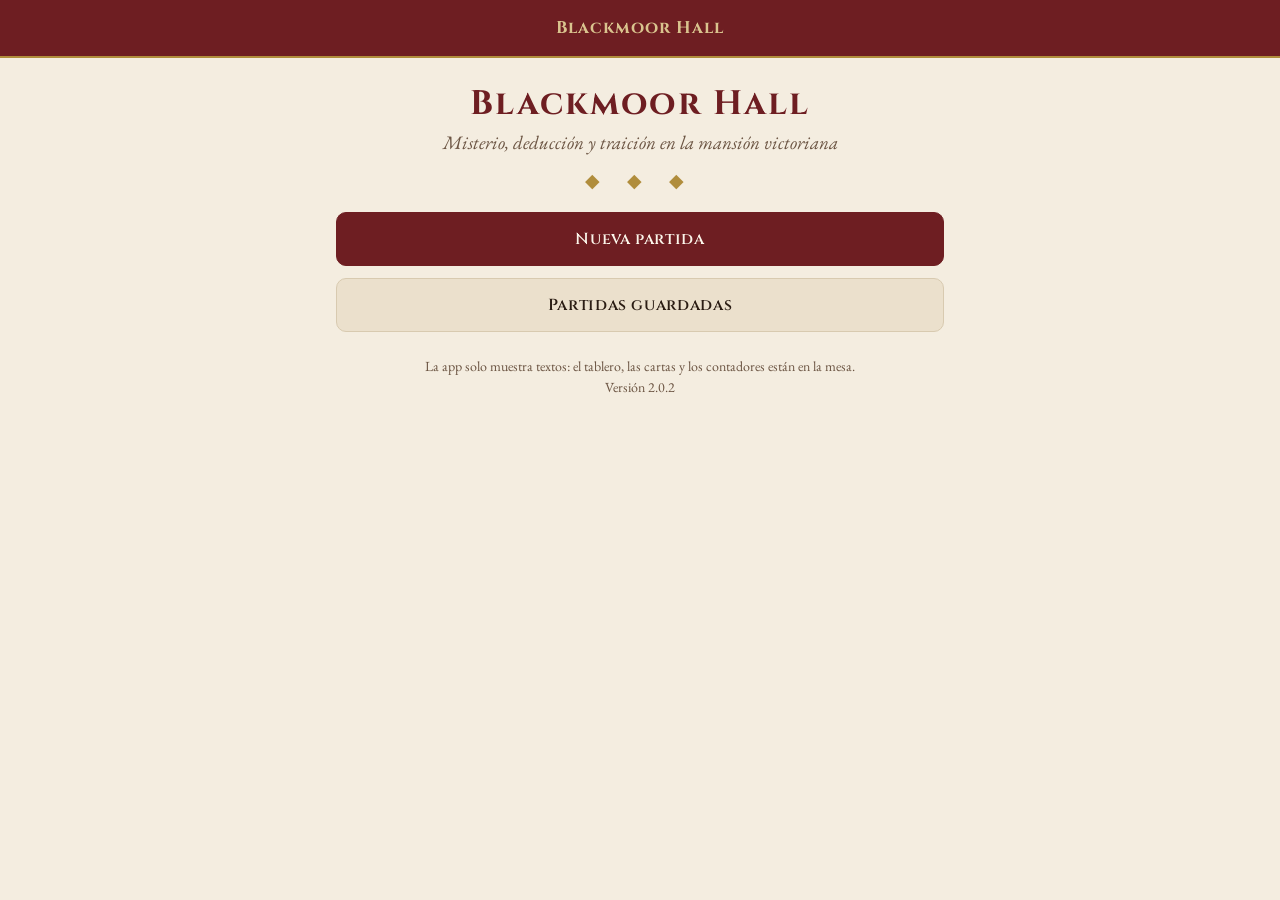
<file: index.html>
<!doctype html>
<html lang="es">
<head>
<meta charset="utf-8">
<meta name="viewport" content="width=device-width, initial-scale=1, viewport-fit=cover">
<title>Blackmoor Hall</title>
<meta name="description" content="App de consulta para el juego de mesa Blackmoor Hall.">
<meta name="theme-color" content="#6E1E22">
<meta name="apple-mobile-web-app-capable" content="yes">
<meta name="mobile-web-app-capable" content="yes">
<meta name="apple-mobile-web-app-status-bar-style" content="black-translucent">
<meta name="apple-mobile-web-app-title" content="Blackmoor Hall">
<link rel="manifest" href="manifest.webmanifest">
<link rel="icon" type="image/png" sizes="32x32" href="icons/favicon-32x32.png">
<link rel="apple-touch-icon" href="icons/apple-touch-icon.png">
<link rel="preload" href="fonts/cinzel-latin-700-normal.woff2" as="font" type="font/woff2" crossorigin>
<link rel="preload" href="fonts/eb-garamond-latin-400-normal.woff2" as="font" type="font/woff2" crossorigin>
<link rel="stylesheet" href="css/app.css?v=2.0.2">
</head>
<body>
<header class="bar" id="bar">
  <button class="bar-btn hidden" id="bar-back" aria-label="Atrás"></button>
  <h1 id="bar-title">Blackmoor Hall</h1>
  <button class="bar-btn hidden" id="bar-right"></button>
</header>
<main id="main"></main>
<div class="toast" id="toast" role="status" aria-live="polite"></div>
<script src="data/casos.js?v=2.0.2"></script>
<script src="data/caso1.js?v=2.0.2"></script>
<script src="js/app.js?v=2.0.2"></script>
</body>
</html>
</file>
<file: css/app.css>
@font-face { font-family: 'Cinzel'; font-weight: 600; font-display: swap; src: url('../fonts/cinzel-latin-600-normal.woff2') format('woff2'); }
@font-face { font-family: 'Cinzel'; font-weight: 700; font-display: swap; src: url('../fonts/cinzel-latin-700-normal.woff2') format('woff2'); }
@font-face { font-family: 'EB Garamond'; font-weight: 400; font-display: swap; src: url('../fonts/eb-garamond-latin-400-normal.woff2') format('woff2'); }
@font-face { font-family: 'EB Garamond'; font-weight: 400; font-style: italic; font-display: swap; src: url('../fonts/eb-garamond-latin-400-italic.woff2') format('woff2'); }
@font-face { font-family: 'EB Garamond'; font-weight: 600; font-display: swap; src: url('../fonts/eb-garamond-latin-600-normal.woff2') format('woff2'); }
@font-face { font-family: 'EB Garamond'; font-weight: 600; font-style: italic; font-display: swap; src: url('../fonts/eb-garamond-latin-600-italic.woff2') format('woff2'); }

:root {
  --paper: #F4EDE0;
  --paper-2: #EBE0CC;
  --ink: #2B1D14;
  --ink-soft: #6B5442;
  --wine: #6E1E22;
  --wine-dark: #4E1316;
  --gold: #B08D3C;
  --gold-soft: #D9C38E;
  --line: #D8CAB0;
  --red: #A3262A;
  --blue: #2D5F95;
  --ok: #3E6B35;
  --radius: 10px;
  color-scheme: light;
}

* { box-sizing: border-box; -webkit-tap-highlight-color: transparent; }
html, body { margin: 0; padding: 0; }
body {
  background: var(--paper);
  color: var(--ink);
  font-family: 'EB Garamond', Georgia, 'Times New Roman', serif;
  font-size: 19px;
  line-height: 1.45;
  min-height: 100vh;
  min-height: 100dvh;
}
button { font: inherit; color: inherit; }
img { display: block; max-width: 100%; }

/* ---------- barra superior ---------- */
.bar {
  position: sticky; top: 0; z-index: 10;
  display: flex; align-items: center; gap: 8px;
  min-height: 56px;
  padding: 6px 10px;
  padding-top: calc(6px + env(safe-area-inset-top));
  background: var(--wine);
  color: var(--gold-soft);
  border-bottom: 2px solid var(--gold);
}
.bar h1 {
  flex: 1; margin: 0; text-align: center;
  font-family: 'Cinzel', serif; font-weight: 700; font-size: 17px; letter-spacing: .06em;
  white-space: nowrap; overflow: hidden; text-overflow: ellipsis;
}
.bar .sub { display: block; font-family: 'EB Garamond', serif; font-weight: 400; font-size: 14px; letter-spacing: 0; color: #E9DDC2; }
.bar-btn {
  width: 44px; height: 44px; flex: none;
  display: grid; place-items: center;
  background: none; border: 0; border-radius: 50%; color: var(--gold-soft); cursor: pointer;
}
.bar-btn:active { background: rgba(255,255,255,.12); }
.bar-btn svg { width: 24px; height: 24px; }
.bar-btn.hidden { visibility: hidden; }

/* ---------- contenido ---------- */
main {
  max-width: 640px; margin: 0 auto;
  padding: 18px 16px calc(32px + env(safe-area-inset-bottom));
}
h2 {
  font-family: 'Cinzel', serif; font-weight: 700; color: var(--wine);
  font-size: 22px; line-height: 1.25; margin: 6px 0 4px; letter-spacing: .02em;
}
h3 { font-family: 'Cinzel', serif; font-weight: 600; color: var(--wine); font-size: 17px; margin: 22px 0 6px; letter-spacing: .03em; }
.rule { height: 2px; background: var(--gold); margin: 6px 0 16px; border: 0; }
p { margin: 0 0 12px; }
.muted { color: var(--ink-soft); }
.small { font-size: 16px; }
.center { text-align: center; }
.lead { font-size: 18px; color: var(--ink-soft); font-style: italic; margin-bottom: 16px; }

/* ---------- botones ---------- */
.btn {
  display: flex; align-items: center; justify-content: center; gap: 10px;
  width: 100%; min-height: 54px; padding: 12px 16px; margin: 0 0 12px;
  border-radius: var(--radius); border: 1.5px solid var(--wine);
  background: var(--wine); color: #FBF5EA;
  font-family: 'Cinzel', serif; font-weight: 600; font-size: 16px; letter-spacing: .04em; text-align: center;
  cursor: pointer; text-decoration: none;
}
.btn:active { background: var(--wine-dark); transform: translateY(1px); }
.btn.secondary { background: transparent; color: var(--wine); }
.btn.secondary:active { background: var(--paper-2); }
.btn.quiet { background: var(--paper-2); border-color: var(--line); color: var(--ink); }
.btn.danger { background: transparent; color: var(--red); border-color: var(--red); }
.btn[disabled] { opacity: .45; pointer-events: none; }
.btn-row { display: flex; gap: 10px; }
.btn-row .btn { flex: 1; }
.btn .note { display: block; font-family: 'EB Garamond', serif; font-weight: 400; font-size: 14px; letter-spacing: 0; opacity: .85; }
.btn.stack { flex-direction: column; gap: 2px; }

/* menú principal de la partida */
.hub { display: grid; grid-template-columns: 1fr 1fr; gap: 10px; margin-bottom: 14px; }
.hub .tile {
  display: flex; flex-direction: column; align-items: center; justify-content: center; gap: 6px;
  min-height: 104px; padding: 12px 8px;
  border-radius: var(--radius); border: 1.5px solid var(--gold);
  background: #FBF6EC; color: var(--wine); cursor: pointer;
  font-family: 'Cinzel', serif; font-weight: 700; font-size: 15px; letter-spacing: .04em; text-align: center;
  box-shadow: 0 1px 0 var(--line);
}
.hub .tile:active { background: var(--paper-2); }
.hub .tile svg { width: 34px; height: 34px; stroke: var(--wine); }
.hub .tile.wide { grid-column: 1 / -1; min-height: 64px; flex-direction: row; }
.hub .tile.accent { background: var(--wine); color: #FBF5EA; border-color: var(--wine); }
.hub .tile.accent svg { stroke: #FBF5EA; }
.hub .tile .note { font-family: 'EB Garamond', serif; font-weight: 400; font-size: 14px; color: var(--ink-soft); letter-spacing: 0; }

/* estado de la investigación */
.status { display: flex; gap: 8px; margin: 0 0 16px; }
.chip {
  flex: 1; display: flex; align-items: center; gap: 8px; justify-content: center;
  padding: 8px 10px; border-radius: 999px; border: 1px solid var(--line); background: #FBF6EC;
  font-size: 15px; color: var(--ink-soft);
}
.chip .dot { width: 12px; height: 12px; border-radius: 50%; border: 1.5px solid currentColor; }
.chip.on { color: var(--ok); border-color: var(--ok); }
.chip.on .dot { background: var(--ok); }

/* ---------- textos de juego ---------- */
.card {
  background: #FBF6EC; border: 1.5px solid var(--gold); border-radius: var(--radius);
  padding: 16px 18px; margin: 0 0 16px;
}
.card .kicker { font-family: 'Cinzel', serif; font-weight: 600; font-size: 13px; letter-spacing: .08em; color: var(--gold); text-transform: uppercase; margin-bottom: 6px; }
.card .say { font-size: 20px; line-height: 1.5; }
.card .say p:last-child { margin-bottom: 0; }
.effect {
  display: flex; gap: 10px; align-items: flex-start;
  border-left: 4px solid var(--wine); background: var(--paper-2);
  padding: 10px 12px; margin: 0 0 12px; border-radius: 0 8px 8px 0;
  font-size: 18px; font-weight: 600;
}
.effect.info { border-color: var(--gold); font-weight: 400; }
.effect.good { border-color: var(--ok); }
.badge {
  display: inline-block; padding: 2px 10px; border-radius: 999px; font-family: 'Cinzel', serif; font-weight: 700; font-size: 13px; letter-spacing: .06em;
  background: var(--wine); color: #FBF5EA; margin-bottom: 8px;
}
.badge.ok { background: var(--ok); }
.badge.gold { background: var(--gold); }

/* ---------- retratos ---------- */
.grid3 { display: grid; grid-template-columns: repeat(3, 1fr); gap: 12px; margin-bottom: 16px; }
.grid2 { display: grid; grid-template-columns: repeat(2, 1fr); gap: 12px; margin-bottom: 16px; }
.who {
  display: flex; flex-direction: column; align-items: center; gap: 6px;
  padding: 10px 4px; border-radius: var(--radius); border: 1.5px solid transparent; background: none; cursor: pointer;
}
.who:active { background: var(--paper-2); }
.who img { width: 100%; max-width: 104px; aspect-ratio: 1; border-radius: 50%; border: 3px solid var(--gold); background: #000; }
.who .name { font-family: 'Cinzel', serif; font-weight: 600; font-size: 13px; letter-spacing: .03em; line-height: 1.2; text-align: center; color: var(--ink); }
.who .num { display: inline-grid; place-items: center; width: 22px; height: 22px; border-radius: 50%; color: #fff; font-family: 'EB Garamond', serif; font-variant-numeric: lining-nums; font-size: 12px; font-weight: 700; margin-right: 4px; vertical-align: 1px; }
.who.sel { border-color: var(--wine); background: #F7E9E3; }
.who.sel img { border-color: var(--wine); }
.who .check { font-size: 14px; color: var(--wine); font-weight: 600; min-height: 18px; }
.who-inline { display: flex; align-items: center; gap: 12px; margin: 0 0 14px; }
.who-inline img { width: 64px; height: 64px; border-radius: 50%; border: 2px solid var(--gold); background: #000; }
.who-inline .name { font-family: 'Cinzel', serif; font-weight: 700; color: var(--wine); font-size: 18px; }

/* ---------- números de pista ---------- */
.nums { display: grid; grid-template-columns: repeat(5, 1fr); gap: 8px; margin-bottom: 16px; }
.num-btn {
  aspect-ratio: 1; border-radius: 50%; border: 2px solid var(--line); background: #FBF6EC; cursor: pointer;
  font-family: 'Cinzel', serif; font-weight: 700; font-size: 20px; color: var(--ink);
}
.num-btn { font-family: 'EB Garamond', serif; font-weight: 600; font-size: 24px; font-variant-numeric: lining-nums; }
.num-btn.roja { border-color: #B8484C; background: #F6E1DF; color: #6E1E22; }
.num-btn.azul { border-color: #4F77A8; background: #E1E9F3; color: #1F3F66; }
.num-btn.sel { background: var(--wine); border-color: var(--wine); color: #FBF5EA; }
.legend { display: flex; gap: 16px; justify-content: center; font-size: 15px; color: var(--ink-soft); margin: -6px 0 14px; }
.legend span::before { content: ''; display: inline-block; width: 12px; height: 12px; border-radius: 50%; margin-right: 6px; vertical-align: -1px; border: 2px solid; }
.legend .r::before { border-color: #B8484C; background: #F6E1DF; }
.legend .a::before { border-color: #4F77A8; background: #E1E9F3; }

/* niveles de sospecha */
.levels { display: grid; grid-template-columns: repeat(5, 1fr); gap: 8px; margin-bottom: 12px; }
.levels button {
  aspect-ratio: 1; border-radius: 12px; border: 2px solid var(--wine); background: #FBF6EC; cursor: pointer;
  font-family: 'EB Garamond', serif; font-weight: 600; font-size: 28px; font-variant-numeric: lining-nums; color: var(--wine);
}
.levels button:active { background: var(--wine); color: #FBF5EA; }

/* ---------- entrada de código ---------- */
.code-input {
  width: 100%; height: 64px; padding: 0 16px; margin-bottom: 12px;
  border-radius: var(--radius); border: 2px solid var(--gold); background: #FFFDF8;
  font-family: 'EB Garamond', serif; font-weight: 600; font-variant-numeric: lining-nums; font-size: 30px; letter-spacing: .12em; text-align: center; text-transform: uppercase; color: var(--ink);
}
.code-input:focus { outline: none; border-color: var(--wine); }
.error { color: var(--red); font-weight: 600; text-align: center; min-height: 24px; margin-bottom: 8px; }

/* ---------- portada ---------- */
.home-hero { text-align: center; padding: 10px 0 18px; }
.home-hero .title { font-family: 'Cinzel', serif; font-weight: 700; font-size: 34px; color: var(--wine); letter-spacing: .06em; line-height: 1.1; }
.home-hero .tag { font-style: italic; color: var(--ink-soft); margin-top: 6px; }
.home-hero .orn { color: var(--gold); letter-spacing: .6em; margin: 10px 0 0; }
.cover {
  display: block; width: 100%; padding: 0; border: 3px solid var(--gold); border-radius: var(--radius); overflow: hidden; background: #000; cursor: pointer; margin-bottom: 12px;
}
.cover img { width: 100%; aspect-ratio: 1; object-fit: cover; }

/* opciones con explicación */
.option {
  display: block; width: 100%; text-align: left; padding: 14px 16px; margin: 0 0 10px;
  border-radius: var(--radius); border: 1.5px solid var(--gold); background: #FBF6EC; cursor: pointer;
}
.option:active { background: var(--paper-2); }
.option .ot { font-family: 'Cinzel', serif; font-weight: 700; color: var(--wine); font-size: 17px; letter-spacing: .03em; }
.option .od { font-size: 16px; color: var(--ink-soft); margin-top: 2px; }
.option.sel { border-color: var(--wine); background: #F7E9E3; }

/* lista de métodos (acusar) */
.radio {
  display: flex; gap: 12px; align-items: center; width: 100%; text-align: left;
  padding: 12px 14px; margin: 0 0 8px; border-radius: var(--radius); border: 1.5px solid var(--line); background: #FBF6EC; cursor: pointer; font-size: 18px;
}
.radio .mark { flex: none; width: 22px; height: 22px; border-radius: 50%; border: 2px solid var(--wine); display: grid; place-items: center; }
.radio.sel { border-color: var(--wine); background: #F7E9E3; }
.radio.sel .mark::after { content: ''; width: 12px; height: 12px; border-radius: 50%; background: var(--wine); }

/* puntos */
.score { text-align: center; margin: 4px 0 18px; }
.score .big { font-family: 'EB Garamond', serif; font-variant-numeric: lining-nums; font-weight: 700; font-size: 56px; color: var(--wine); line-height: 1; }
.score .lbl { color: var(--ink-soft); }

/* modal */
.modal-back { position: fixed; inset: 0; z-index: 50; background: rgba(30, 18, 12, .55); display: grid; place-items: center; padding: 16px; }
.modal { width: 100%; max-width: 440px; background: var(--paper); border: 2px solid var(--gold); border-radius: 14px; padding: 20px 18px 8px; box-shadow: 0 10px 40px rgba(0,0,0,.35); }
.modal h2 { margin-top: 0; }

/* historial */
.hist-item { border-bottom: 1px solid var(--line); padding: 10px 0; }
.hist-item summary { cursor: pointer; font-family: 'Cinzel', serif; font-weight: 600; color: var(--wine); font-size: 15px; list-style: none; }
.hist-item summary::-webkit-details-marker { display: none; }
.hist-item summary::before { content: '▸ '; color: var(--gold); }
.hist-item[open] summary::before { content: '▾ '; }
.hist-item .when { font-family: 'EB Garamond', serif; font-weight: 400; color: var(--ink-soft); font-size: 14px; }
.hist-body { padding-top: 8px; }

/* pantalla para pasar el móvil */
.pass { min-height: 60vh; display: flex; flex-direction: column; justify-content: center; text-align: center; }
.pass .big { font-family: 'Cinzel', serif; font-weight: 700; color: var(--wine); font-size: 26px; margin-bottom: 12px; }

.verdad p { text-align: left; }
.verdad p:first-child { font-weight: 600; }
.foot { text-align: center; color: var(--ink-soft); font-size: 14px; margin-top: 24px; }
.saves .save { display: flex; align-items: center; gap: 10px; padding: 10px 0; border-bottom: 1px solid var(--line); }
.saves .save .info { flex: 1; }
.saves .save .info b { font-family: 'Cinzel', serif; color: var(--wine); font-size: 15px; }
.saves .save .btn { width: auto; min-height: 44px; margin: 0; padding: 8px 14px; font-size: 14px; }
.toast {
  position: fixed; left: 50%; bottom: calc(24px + env(safe-area-inset-bottom)); transform: translateX(-50%);
  background: var(--ink); color: var(--paper); padding: 10px 18px; border-radius: 999px; font-size: 16px; z-index: 60;
  opacity: 0; transition: opacity .2s;
}
.toast.show { opacity: 1; }

.dg { font-family: 'EB Garamond', Georgia, serif; font-weight: 600; font-variant-numeric: lining-nums; letter-spacing: 0; font-size: 1.12em; line-height: 1; }
</file>
